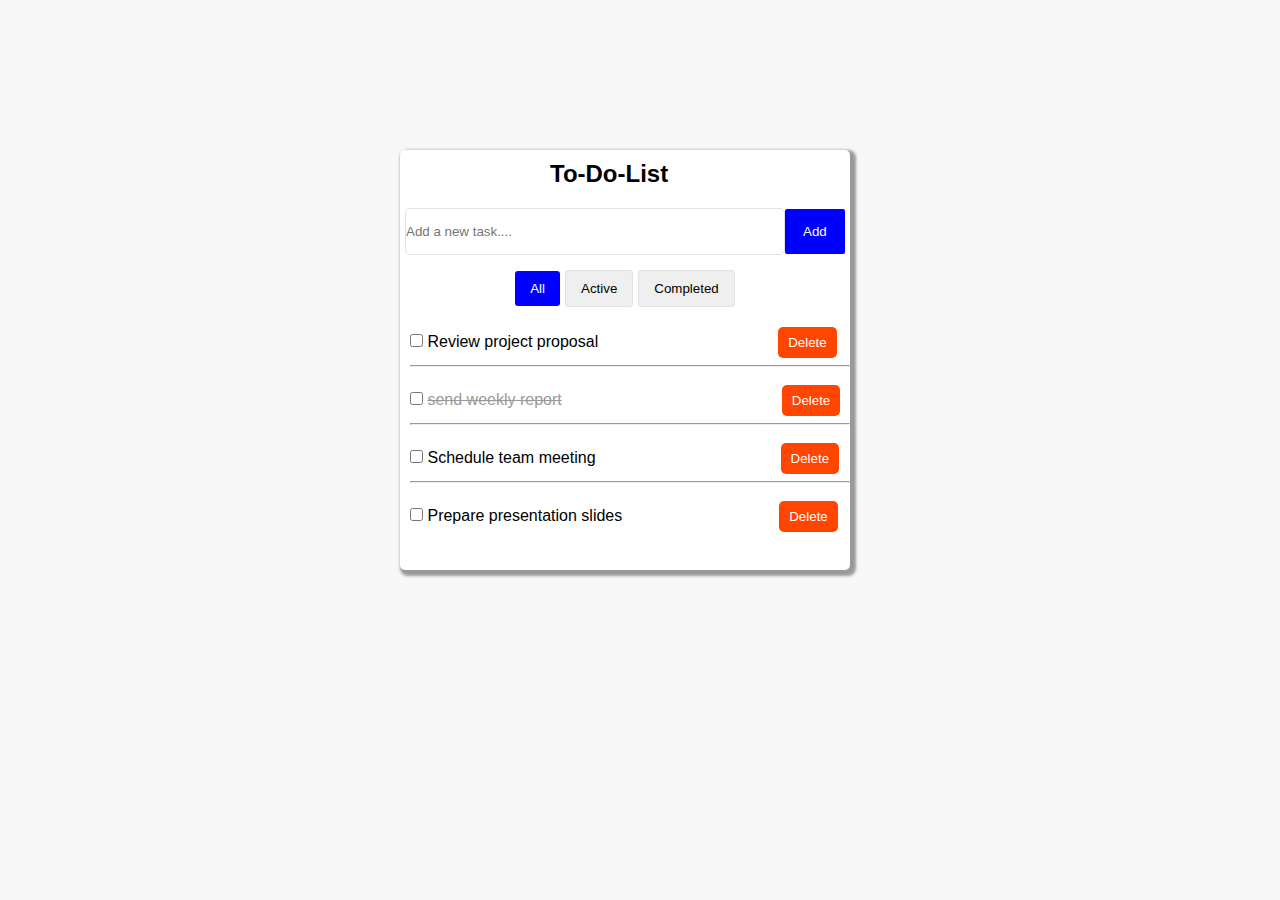
<file: Day 9/index.html>
<!DOCTYPE html>
<html lang="en">
<head>
    <meta charset="UTF-8">
    <meta name="viewport" content="width=device-width, initial-scale=1.0">
    <title>Day 9</title>
    <link rel="stylesheet" href="style.css">
</head>
<body>
    <div class="container">
            <h2>To-Do-List</h2>
            <div class="input">
            <input id="add" type="text" placeholder="Add a new task...."><button>Add</button>
            </div>
            <div class="button">
             <button id="button1">All</button>
            <button id="button2">Active</button>
            <button id="button3">Completed</button>
        </div>
        <div class="checkbox">
        <input type="checkbox">
        <label>Review project proposal</label><button id="button4">Delete</button>
        <hr class="hr">
        <br>
        <input type="checkbox">
        <label id="send">send weekly report</label><button id="button5">Delete</button>
        <hr class="hr">
        <br>
        <input type="checkbox">
        <label>Schedule team meeting</label><button id="button6">Delete</button>
        <hr class="hr">
        <br>
        <input type="checkbox">
        <label>Prepare presentation slides</label><button id="button7">Delete</button>
        </div>
    </div>
</body>
</html>
</file>
<file: Day 9/style.css>
*{
    margin:0;
    padding:0;
    box-sizing: border-box;
}
body{
    font-family: Arial, Helvetica, sans-serif;
    background-color: #f7f7f7;
    
}
.container{
    background-color: #ffffff;
    width:450px;
    height:420px;
    margin-inline-start:400px;
    margin-block-start: 150px;
    border-radius: 5px;
    border:none;
    box-shadow: 3px 3px 3px 3px #999;
}
h2{
    margin-inline-start:150px;
    padding-block-start:10px;
}
.input input{
    padding-block-start: 15px;
    padding-block-end: 15px;
    margin-block-start: 20px;
    margin-inline-start:5px;
    width:380px;
    border:1px solid rgb(228, 225, 225) ;
    border-radius: 5px;

}
.input button{
    background-color: blue;
    color:white;
    padding:15px 18px 15px 18px;
    border:none;
    border-radius: 2px;
    
}
.button{
    margin-block-start: 15px;
    display: flex;
    align-items: center;
    justify-content: center;
    margin-block-end: 20px;
}
#button1{
       padding:10px 15px 10px 15px;
       margin-inline-end:5px;
       color:white;
       background-color: blue;
       border:none;
       border-radius: 3px;

}
#button2{
    padding:10px 15px 10px 15px;
    margin-inline-end:5px;
    border-radius: 3px;
    border:1px solid rgb(228, 225, 225) ;

}
#button3{
    padding:10px 15px 10px 15px;
    border-radius: 3px;
    border:1px solid rgb(228, 225, 225) ;

}
.checkbox{
    margin-inline-start: 10px;
}
.checkbox button{
    margin-inline-start:180px;
    color: white;
    background-color:orangered;
    border: none;
    border-radius:5px;
}
#button4{
    padding:8px 10px 8px 10px;
    margin-block-end: 7px;
    
}
#button5{
    padding:8px 10px 8px 10px;
    margin-inline-start:220px;
    margin-block-end: 7px;
    
}
#button6{
    padding:8px 10px 8px 10px;
    margin-inline-start:185px;
    margin-block-end: 7px;
}
#button7{
    padding:8px 10px 8px 10px;
    margin-inline-start:157px;
    margin-block-end: 7px;
}
#send{
    text-decoration: line-through #999;
    color:#999;
}
.hr{
    color: #999;
}
</file>
